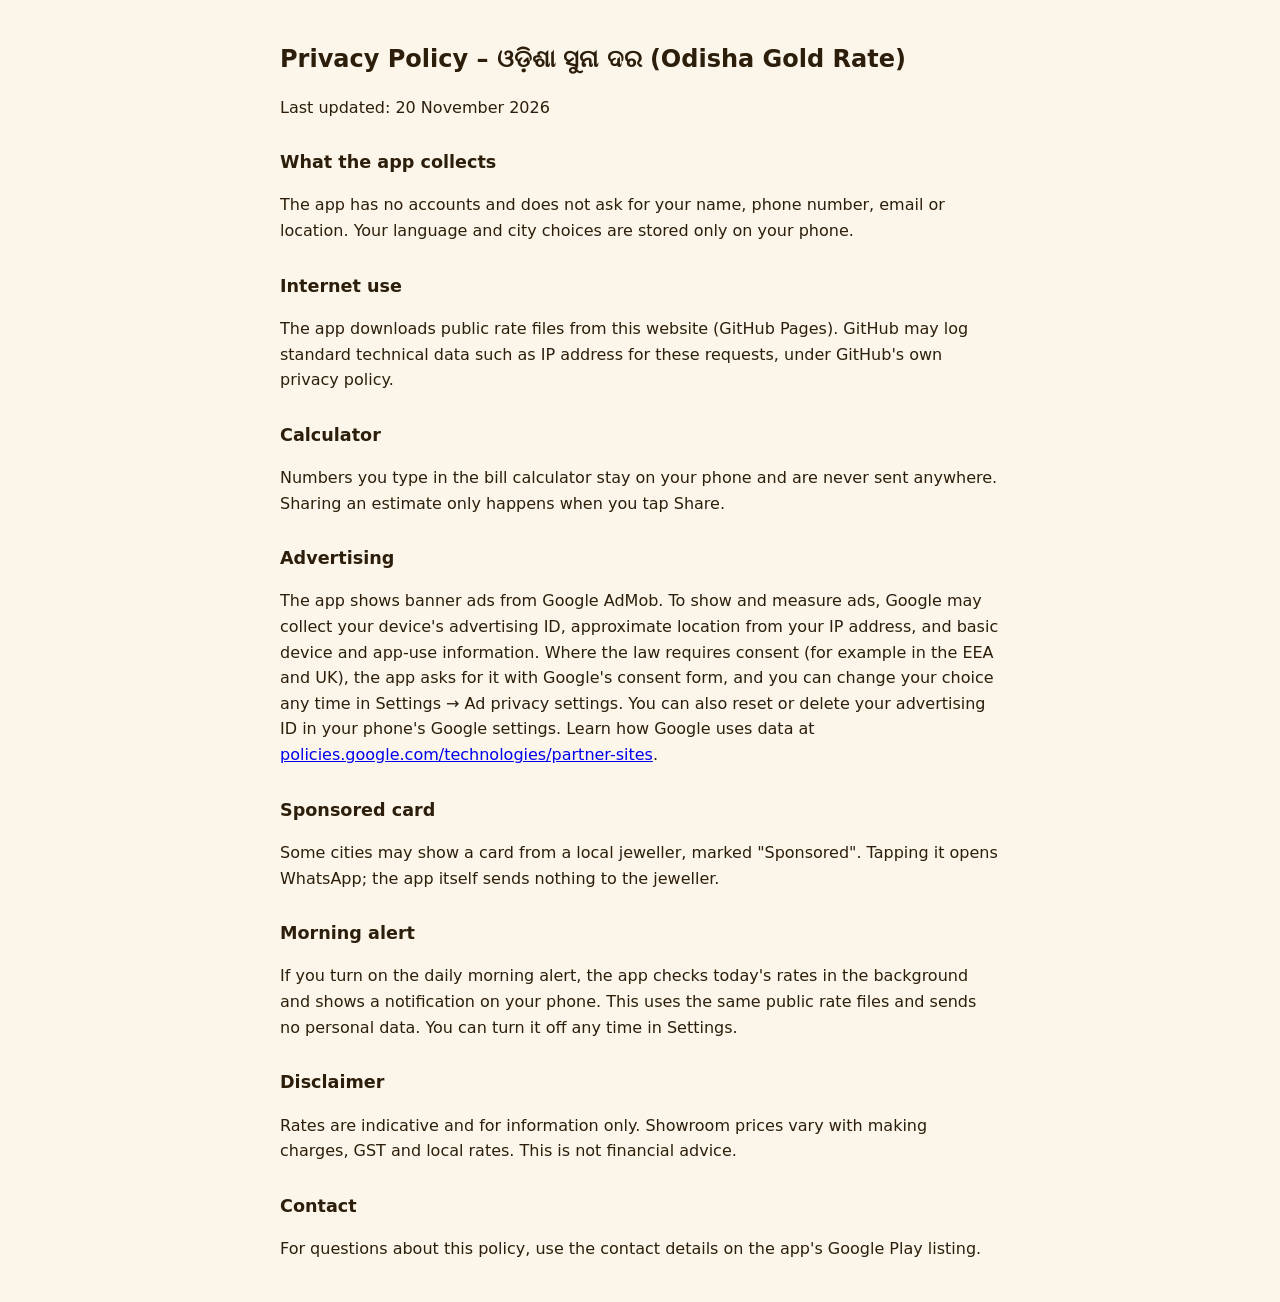
<file: docs/privacy.html>
<!doctype html>
<html lang="en">
<head>
<meta charset="utf-8">
<meta name="viewport" content="width=device-width, initial-scale=1">
<title>Privacy Policy – Odisha Gold Rate</title>
<style>
  body { font-family: system-ui, sans-serif; max-width: 720px; margin: 0 auto; padding: 24px 16px; line-height: 1.6; color: #2C1E0B; background: #FBF6E9; }
  h1 { font-size: 1.5rem; }
  h2 { font-size: 1.1rem; margin-top: 1.6em; }
</style>
</head>
<body>
<h1>Privacy Policy – ଓଡ଼ିଶା ସୁନା ଦର (Odisha Gold Rate)</h1>
<p>Last updated: 20 November 2026</p>

<h2>What the app collects</h2>
<p>The app has no accounts and does not ask for your name, phone number, email or location. Your language and city choices are stored only on your phone.</p>

<h2>Internet use</h2>
<p>The app downloads public rate files from this website (GitHub Pages). GitHub may log standard technical data such as IP address for these requests, under GitHub's own privacy policy.</p>

<h2>Calculator</h2>
<p>Numbers you type in the bill calculator stay on your phone and are never sent anywhere. Sharing an estimate only happens when you tap Share.</p>

<h2>Advertising</h2>
<p>The app shows banner ads from Google AdMob. To show and measure ads, Google may collect your device's advertising ID, approximate location from your IP address, and basic device and app-use information. Where the law requires consent (for example in the EEA and UK), the app asks for it with Google's consent form, and you can change your choice any time in Settings → Ad privacy settings. You can also reset or delete your advertising ID in your phone's Google settings. Learn how Google uses data at <a href="https://policies.google.com/technologies/partner-sites">policies.google.com/technologies/partner-sites</a>.</p>

<h2>Sponsored card</h2>
<p>Some cities may show a card from a local jeweller, marked "Sponsored". Tapping it opens WhatsApp; the app itself sends nothing to the jeweller.</p>

<h2>Morning alert</h2>
<p>If you turn on the daily morning alert, the app checks today's rates in the background and shows a notification on your phone. This uses the same public rate files and sends no personal data. You can turn it off any time in Settings.</p>

<h2>Disclaimer</h2>
<p>Rates are indicative and for information only. Showroom prices vary with making charges, GST and local rates. This is not financial advice.</p>

<h2>Contact</h2>
<p>For questions about this policy, use the contact details on the app's Google Play listing.</p>
</body>
</html>
</file>
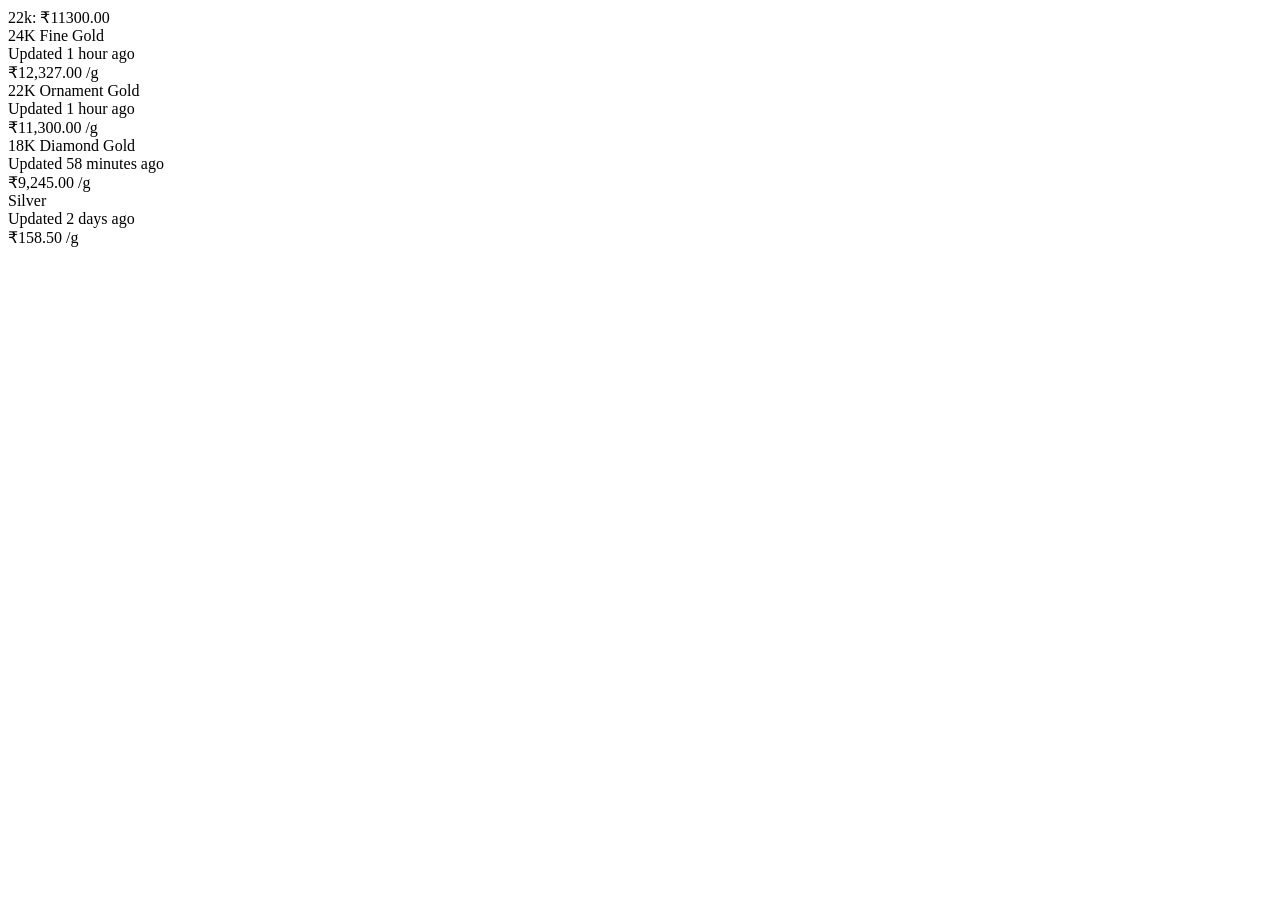
<file: scraper/tests/fixtures/rate_cards.html>
<!doctype html>
<html><head><title>Rates</title><style>.x{color:red}</style>
<script>var ticker = "24K Fine Gold ₹1.00";</script></head>
<body>
<div class="ticker">22k: ₹11300.00</div>
<div class="grid">
  <div class="card"><div><div class="name"> 24K Fine Gold </div><div class="time"> Updated 1 hour ago </div></div>
    <div><span class="price"> ₹12,327.00 </span><span>/g</span></div></div>
  <div class="card"><div><div class="name"> 22K Ornament Gold </div><div class="time"> Updated 1 hour ago </div></div>
    <div><span class="price"> ₹11,300.00 </span><span>/g</span></div></div>
  <div class="card"><div><div class="name"> 18K Diamond Gold </div><div class="time"> Updated 58 minutes ago </div></div>
    <div><span class="price"> &#8377;9,245.00 </span><span>/g</span></div></div>
  <div class="card"><div><div class="name"> Silver </div><div class="time"> Updated 2 days ago </div></div>
    <div><span class="price"> ₹158.50 </span><span>/g</span></div></div>
</div>
</body></html>
</file>
